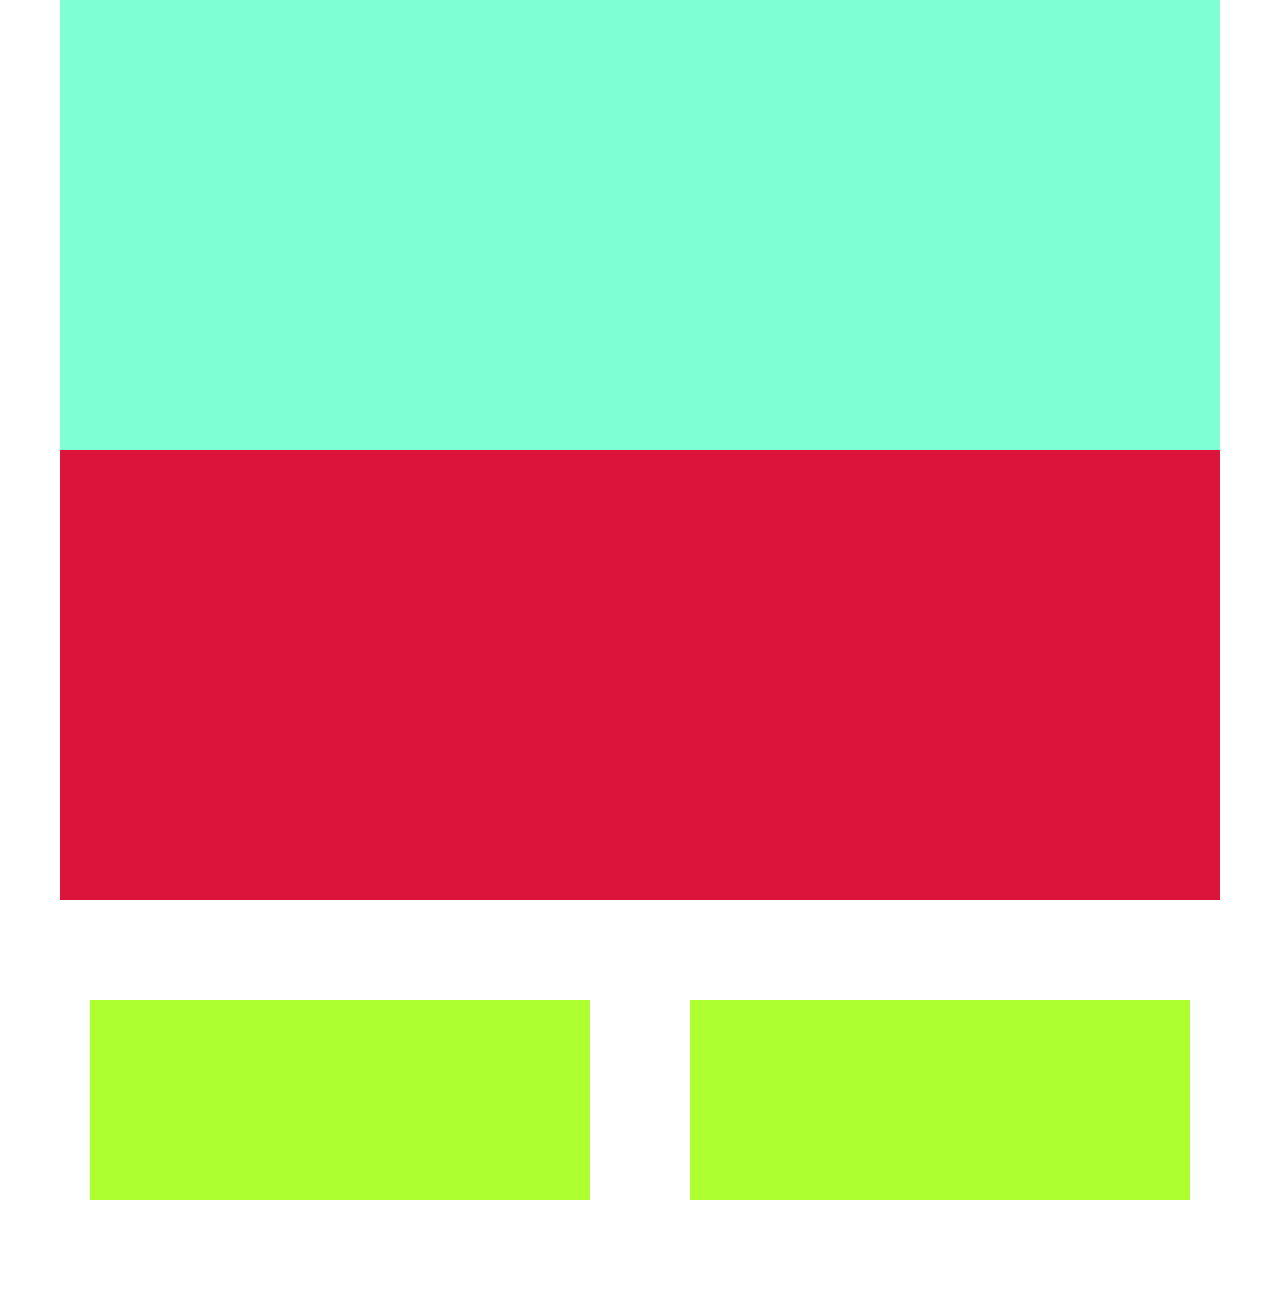
<file: index.html>
<!DOCTYPE html>
<html lang="en">

<head>
	<meta charset="UTF-8">
	<meta name="viewport" content="width=device-width, initial-scale=1.0">
	<title>Анимация при прокрутке страницы</title>
	<link rel="stylesheet" href="css/reset.css">
	<link rel="stylesheet" href="https://cdn.jsdelivr.net/npm/swiper@11/swiper-bundle.min.css">
	<link rel="stylesheet" href="css/style.css">

</head>

<body>

	<section class="section container"></section>
	<section class="section container section--red"></section>
	<section class="scroll-section">
		<div class="container scroll-inner">
			<div class="scroll-item slide-left"></div>
			<div class="scroll-item slide-right"></div>
		</div>
	</section>

	<script src="https://ajax.googleapis.com/ajax/libs/jquery/3.4.1/jquery.min.js"></script>
	<script src="./js/swiper-bundle.min.js"></script>
	<script src="js/main.js"></script>
</body>

</html>
</file>
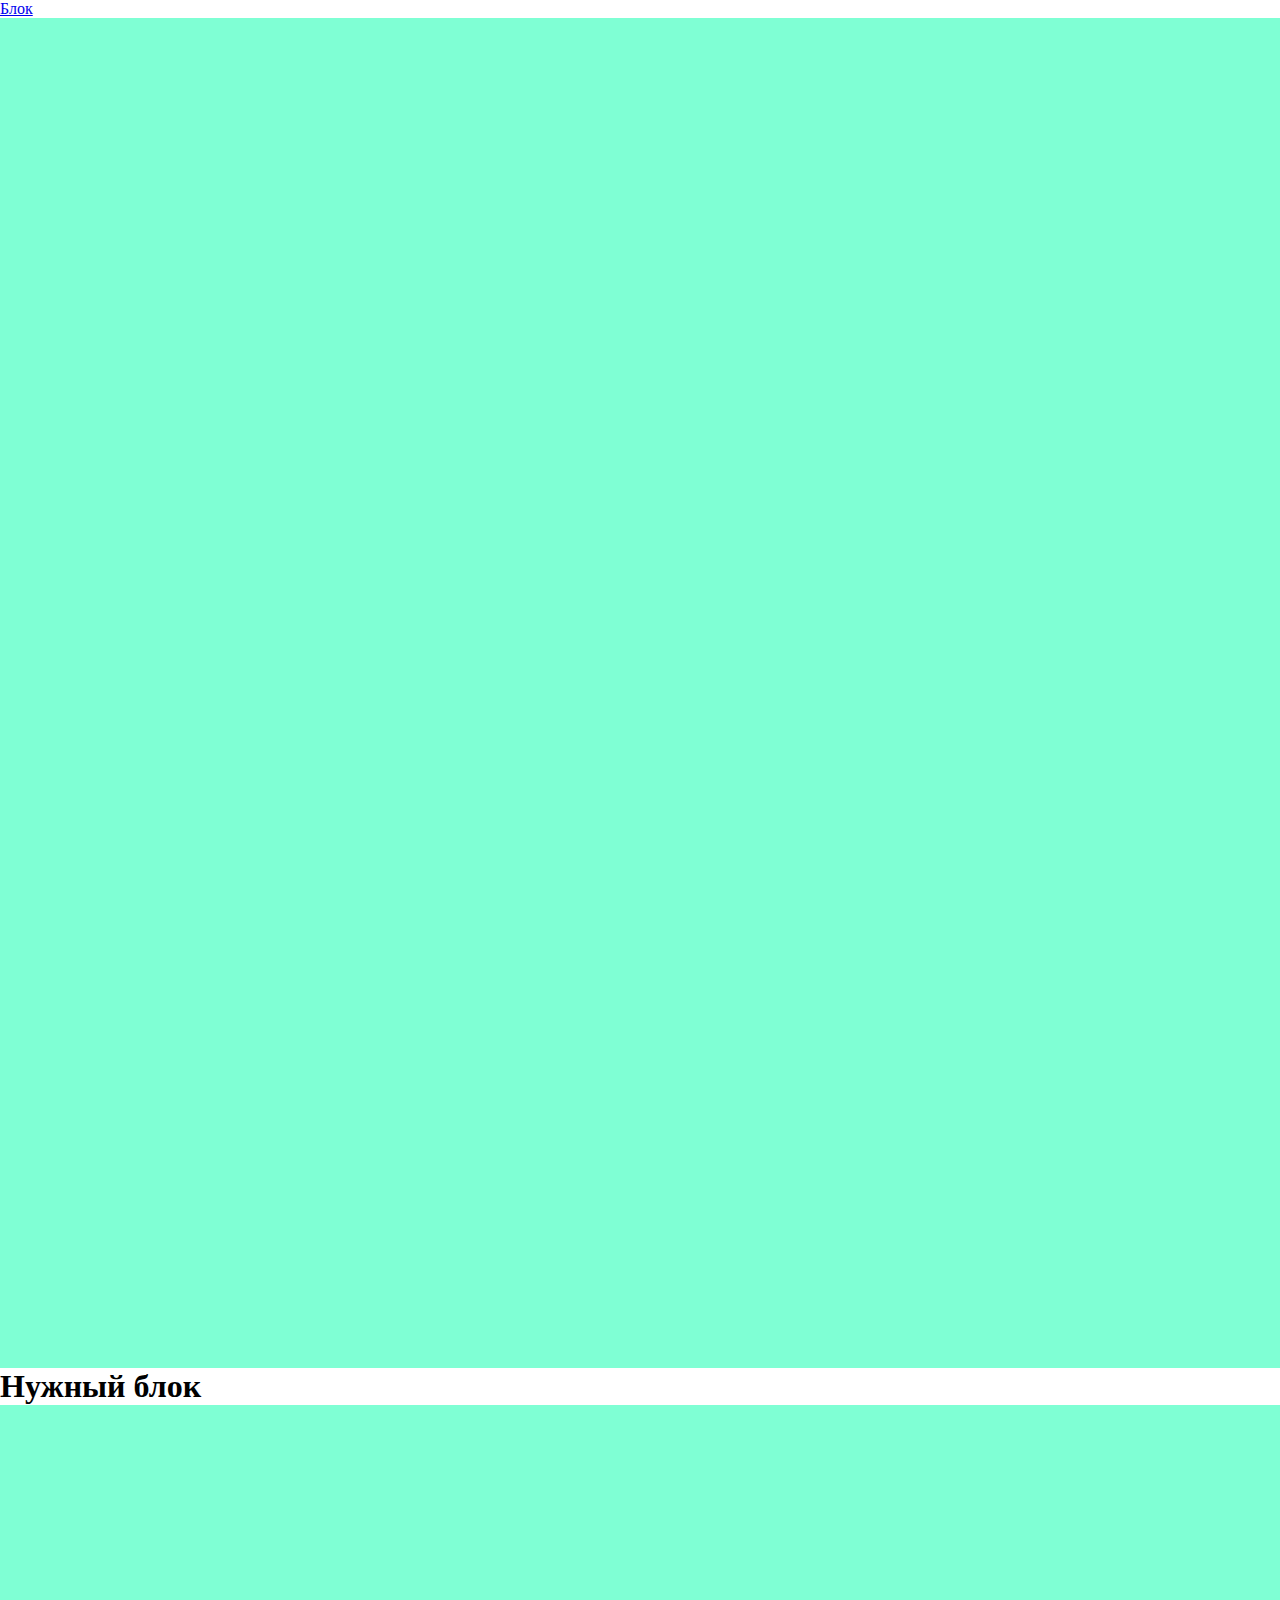
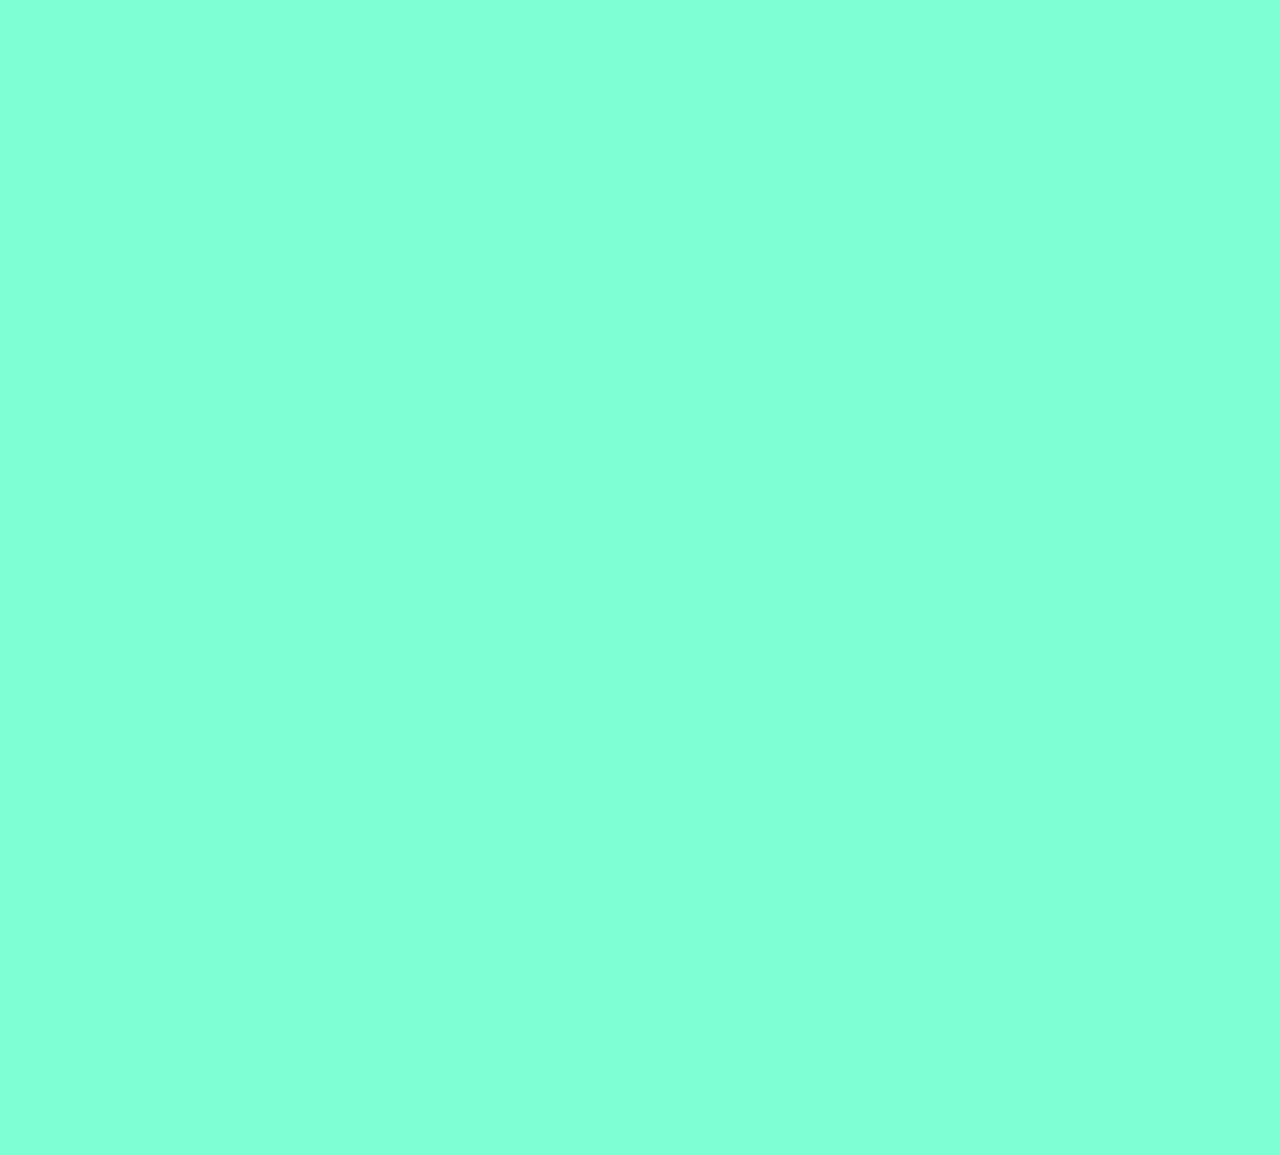
<file: page.html>
<!DOCTYPE html>
<html lang="en">

<head>
	<meta charset="UTF-8">
	<meta name="viewport" content="width=device-width, initial-scale=1.0">
	<title>Вторая страница</title>
	<link rel="stylesheet" href="css/reset.css">
	<link rel="stylesheet" href="https://cdn.jsdelivr.net/npm/swiper@11/swiper-bundle.min.css">
	<link rel="stylesheet" href="css/style.css">
</head>

<body>

	<a href="#block">Блок</a>

	<section class="section"></section>
	<section class="section"></section>
	<section class="section"></section>

	<div class="block" id="block">
		<h1>Нужный блок</h1>
	</div>

	<section class="section"></section>
	<section class="section"></section>
	<section class="section"></section>

	<script src="https://ajax.googleapis.com/ajax/libs/jquery/3.4.1/jquery.min.js"></script>
	<script src="./js/swiper-bundle.min.js"></script>
	<script src="js/main.js"></script>
</body>

</html>
</file>
<file: css/style.css>
html {
    scroll-behavior: smooth;
}

.container {
    max-width: 1160px;
    margin-inline: auto;
    padding-inline: 30px;
}

.section {
    height: 50vh;
    background-color: aquamarine;
}

.section--red {
    height: 50vh;
    background-color: crimson;
}

.scroll-section {
    padding-block: 100px;
}

.scroll-inner {
    display: flex;
    justify-content: space-between;
    overflow-x: hidden;
}

@media (max-width: 1200px) {
    .scroll-inner {
        flex-direction: column;
        row-gap: 40px;
    }
}

.scroll-item {
    height: 200px;
    max-width: 500px;
    width: 100%;
    background-color: greenyellow;
}

.slide-left.active {
    animation: slide-left 0.5s linear both;
}

.slide-right.active {
    animation: slide-right 0.5s linear both;
}

@keyframes slide-left {
    0% {
        opacity: 0;
        transform: translateX(-100%);
    }

    100% {
        opacity: 1;
        transform: translateX(0);
    }
}

@keyframes slide-right {
    0% {
        opacity: 0;
        transform: translateX(100%);
    }

    100% {
        opacity: 1;
        transform: translateX(0);
    }
}
</file>
